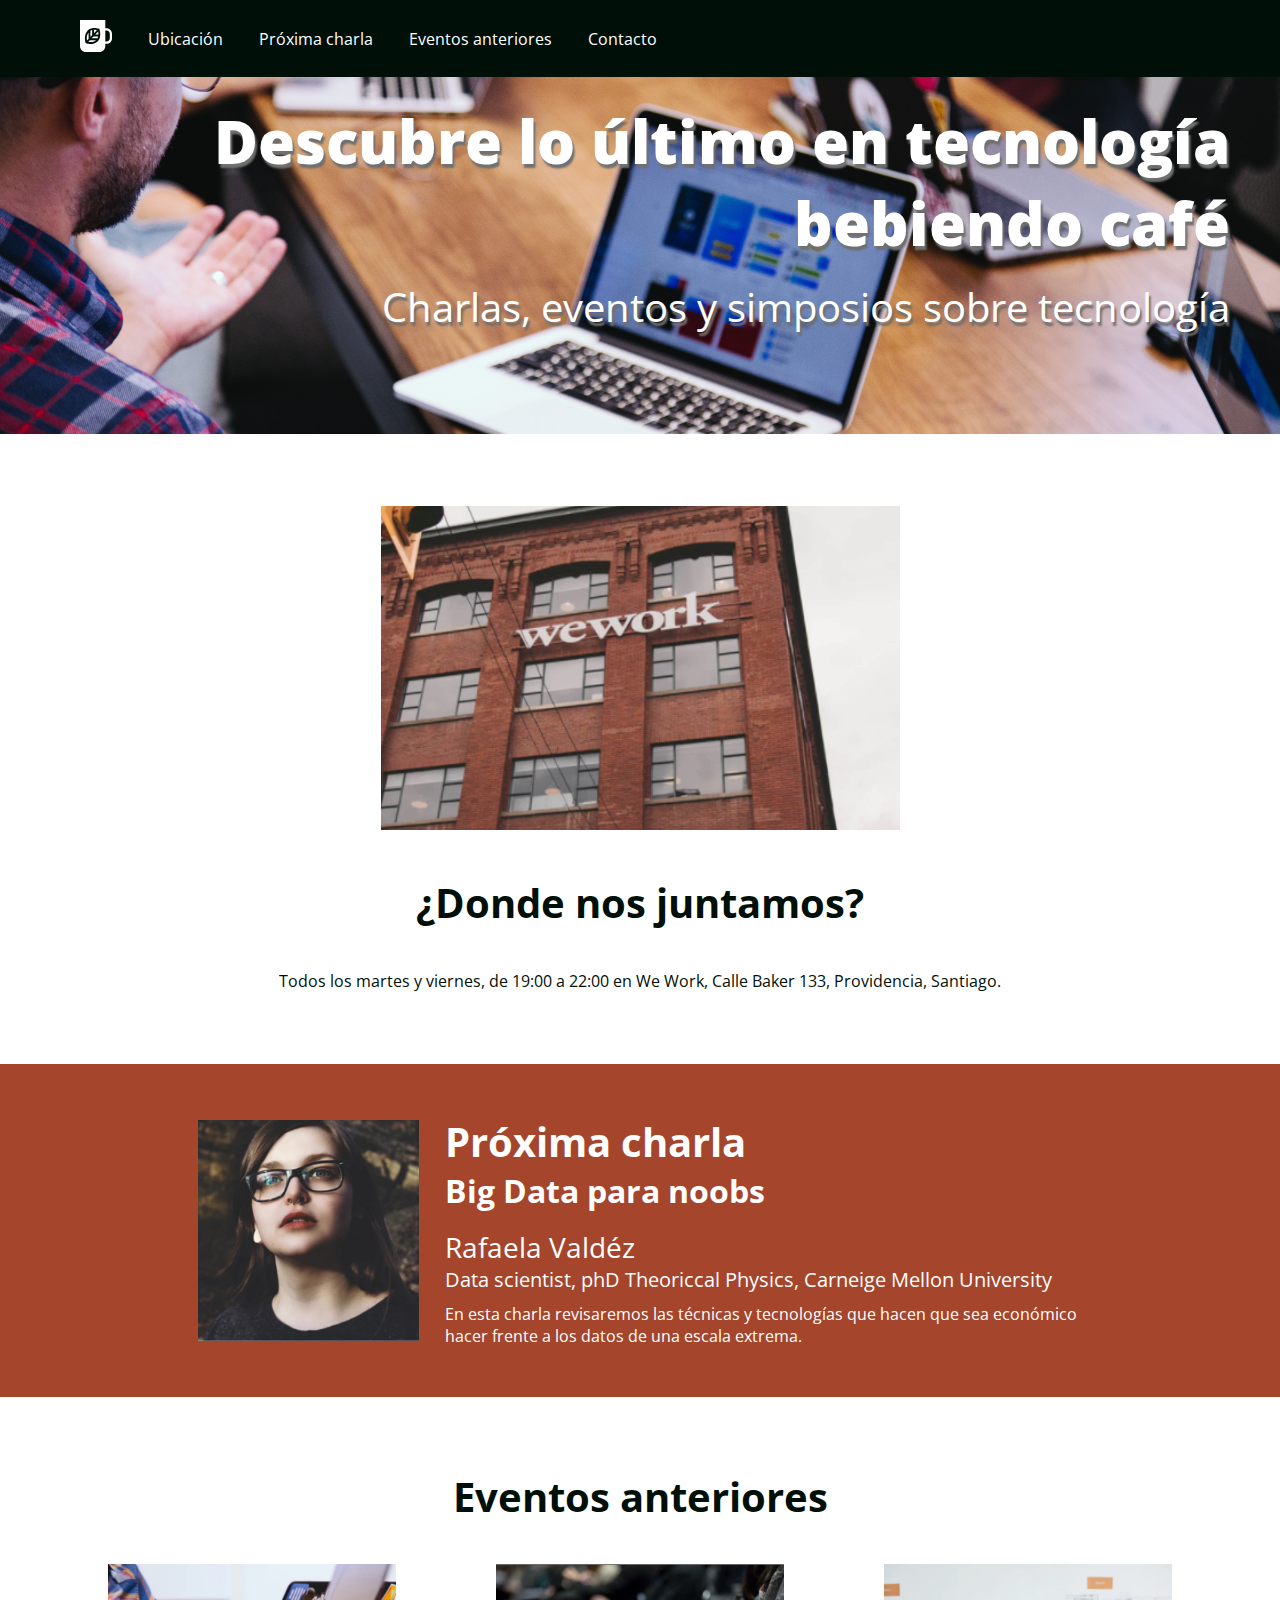
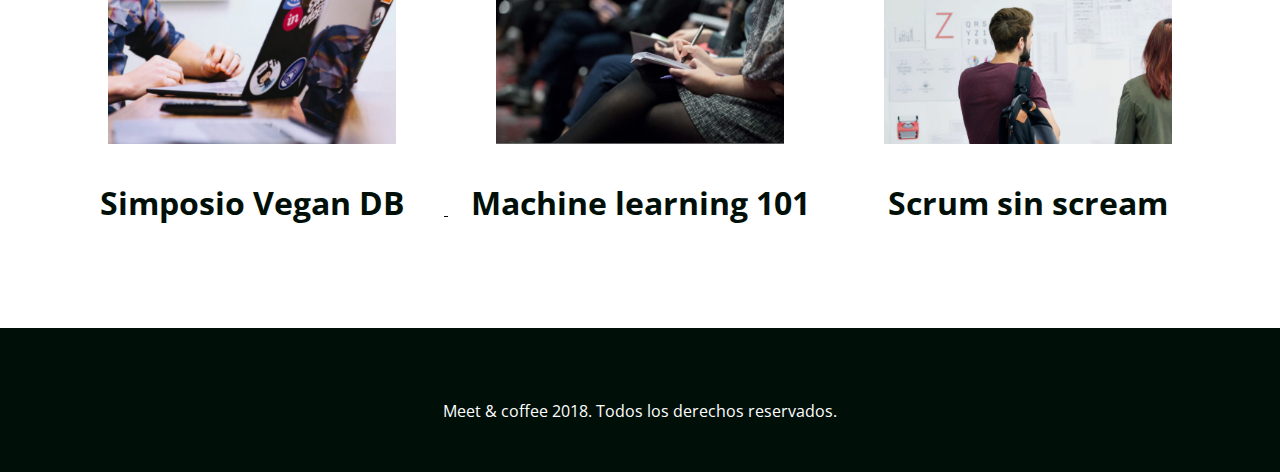
<file: index.html>
<!DOCTYPE html>
<html>
    
<head>
    <meta charset="UTF-8">
    <meta name="viewport" content="width=device-width, initial-scale=1.0">
    <meta name="author" content="Alexandra Álvarez">    
    <meta name="description" content="Comparte tus conocimientos tomando café">    
    <meta name="keywords" content="charlas, eventos, simposios, tecnología, co-work"> 
    <link rel="shortcut icon" type="image/png" href="assets/img/favicon.png">
    <link rel="stylesheet" href="assets/css/style.css">
    <link href="https://fonts.googleapis.com/css?family=Open+Sans:400,700,800" rel="stylesheet">
    <link rel="stylesheet" href="https://use.fontawesome.com/releases/v5.6.3/css/all.css" integrity="sha384-UHRtZLI+pbxtHCWp1t77Bi1L4ZtiqrqD80Kn4Z8NTSRyMA2Fd33n5dQ8lWUE00s/" crossorigin="anonymous">

    <title>Meet & Coffee</title>
</head>
<body>

    <nav class="oscuro">
      <ul>
        <li class="icono">
            <a href="#inicio">
                <svg xmlns="http://www.w3.org/2000/svg" viewBox="0 0 44 44">
                    <path d="M11.8 26l-2.2 2.3c-.5-2.9-.7-7.5 2.2-11.2V26zm-.4 4.1c2.7.5 7.2.7 10.6-2.3h-8.5l-2.1 2.3zm5.3-16.2c-.8.2-1.7.5-2.4.9v8.5l2.4-2.6v-6.8zm2.5-.3v4.6l4-4.2c-1.1-.3-2.5-.5-4-.4zM16 25.2h8.1c.4-.8.7-1.7.9-2.6h-6.6L16 25.2zm28-6.1V25c0 4.3-3.3 7.8-7.4 7.8h-1.8v2.9c0 4.6-3.6 8.3-7.9 8.3h-19C3.6 44 0 40.3 0 35.7V0h34.8v11.4h1.8c4.1 0 7.4 3.5 7.4 7.7zm-16.2.9c.1-2.6-.4-5-.8-6.4-.2-.9-.4-1.4-.4-1.4s-.5-.2-1.4-.4c-1.4-.4-3.6-.9-6.1-.8-.8 0-1.7.1-2.5.3-.8.2-1.6.4-2.4.7-.9.4-1.7.8-2.5 1.5-.6.5-1.1 1-1.6 1.6-4.5 5.4-3.4 12.5-2.6 15.5.2.9.4 1.4.4 1.4s.5.2 1.4.4c2.8.8 9.6 2 14.7-2.7.6-.5 1.1-1.1 1.5-1.7.6-.8 1-1.7 1.4-2.6.3-.8.5-1.7.7-2.6.1-1.1.2-1.9.2-2.8zm13.2-.9c0-2.6-2-4.6-4.4-4.6h-1.8v15.1h1.8c2.4 0 4.4-2.1 4.4-4.6v-5.9zM21 20h4.4c0-1.6-.1-3-.4-4.2L21 20z" />
                </svg>
            </a>
        </li>
        <li><a href="#ubicacion">Ubicación</a></li>
        <li><a href="#proxima-charla">Próxima charla</a> </li>
        <li><a href="#eventos">Eventos anteriores</a></li>
        <li><a href="#contacto">Contacto</a></li>
      </ul>
    </nav>

    <header id="inicio" class="hero-section">
      <h1>Descubre lo último en tecnología bebiendo café</h1>
      <h2 class="subtitulo">Charlas, eventos y simposios sobre tecnología</h2>
    </header>

    <section id="ubicacion">
      <img src="assets/img/we-work.jpg" alt="We work location">
      <h2>¿Donde nos juntamos?</h2>
      <p>Todos los martes y viernes, de 19:00 a 22:00 en We Work, Calle Baker 133, Providencia, Santiago.</p>
    </section>

    <section id="proxima-charla" class="sweet-brown">
      <div class="centrado">
        <img src="assets/img/speaker.jpg" alt="speaker" class="charla-speaker">
        <div class="charla-texto">
          <h2>Próxima charla</h2>
          <h3>Big Data para noobs</h3>
          <h4>Rafaela Valdéz</h4>
          <h5>Data scientist, phD Theoriccal Physics, Carneige Mellon University</h5>
          <p>En esta charla revisaremos las técnicas y tecnologías que hacen que sea económico hacer
            frente a los datos de una escala extrema.</p>
        </div>
      </div>
    </section>

    <section id="eventos">
      <h2>Eventos anteriores</h2>
      <a class="aNosubraya" href="../evento01.html">
        <article class="evento">
          <img src="assets/img/simposio-vegan.jpg" alt="Events simposio vegan">
          <h3>Simposio Vegan DB</h3>
        </article>
      </a>
      
      <article class="evento">
        <img src="assets/img/machine-learning.jpg" alt="machine-learning">
        <h3>Machine learning 101</h3>
      </article>

      <article class="evento">
        <img src="assets/img/scrum-sin-scream.jpg" alt="scrum-sin-scream">
        <h3>Scrum sin scream</h3>
      </article>
    </section>

    <footer id="contacto" class="oscuro">
      <a href="https://github.com"><i class="fab fa-github-square fa-5x"></i></a>
      <a href="https://twitter.com"><i class="fab fa-twitter-square fa-5x"></i></a>
      <a href="https://www.linkedin.com"><i class="fab fa-linkedin fa-5x"></i></a>
      <p>Meet & coffee 2018. Todos los derechos reservados.</p>
    </footer>
  
  </body>
  
  </html>
</file>
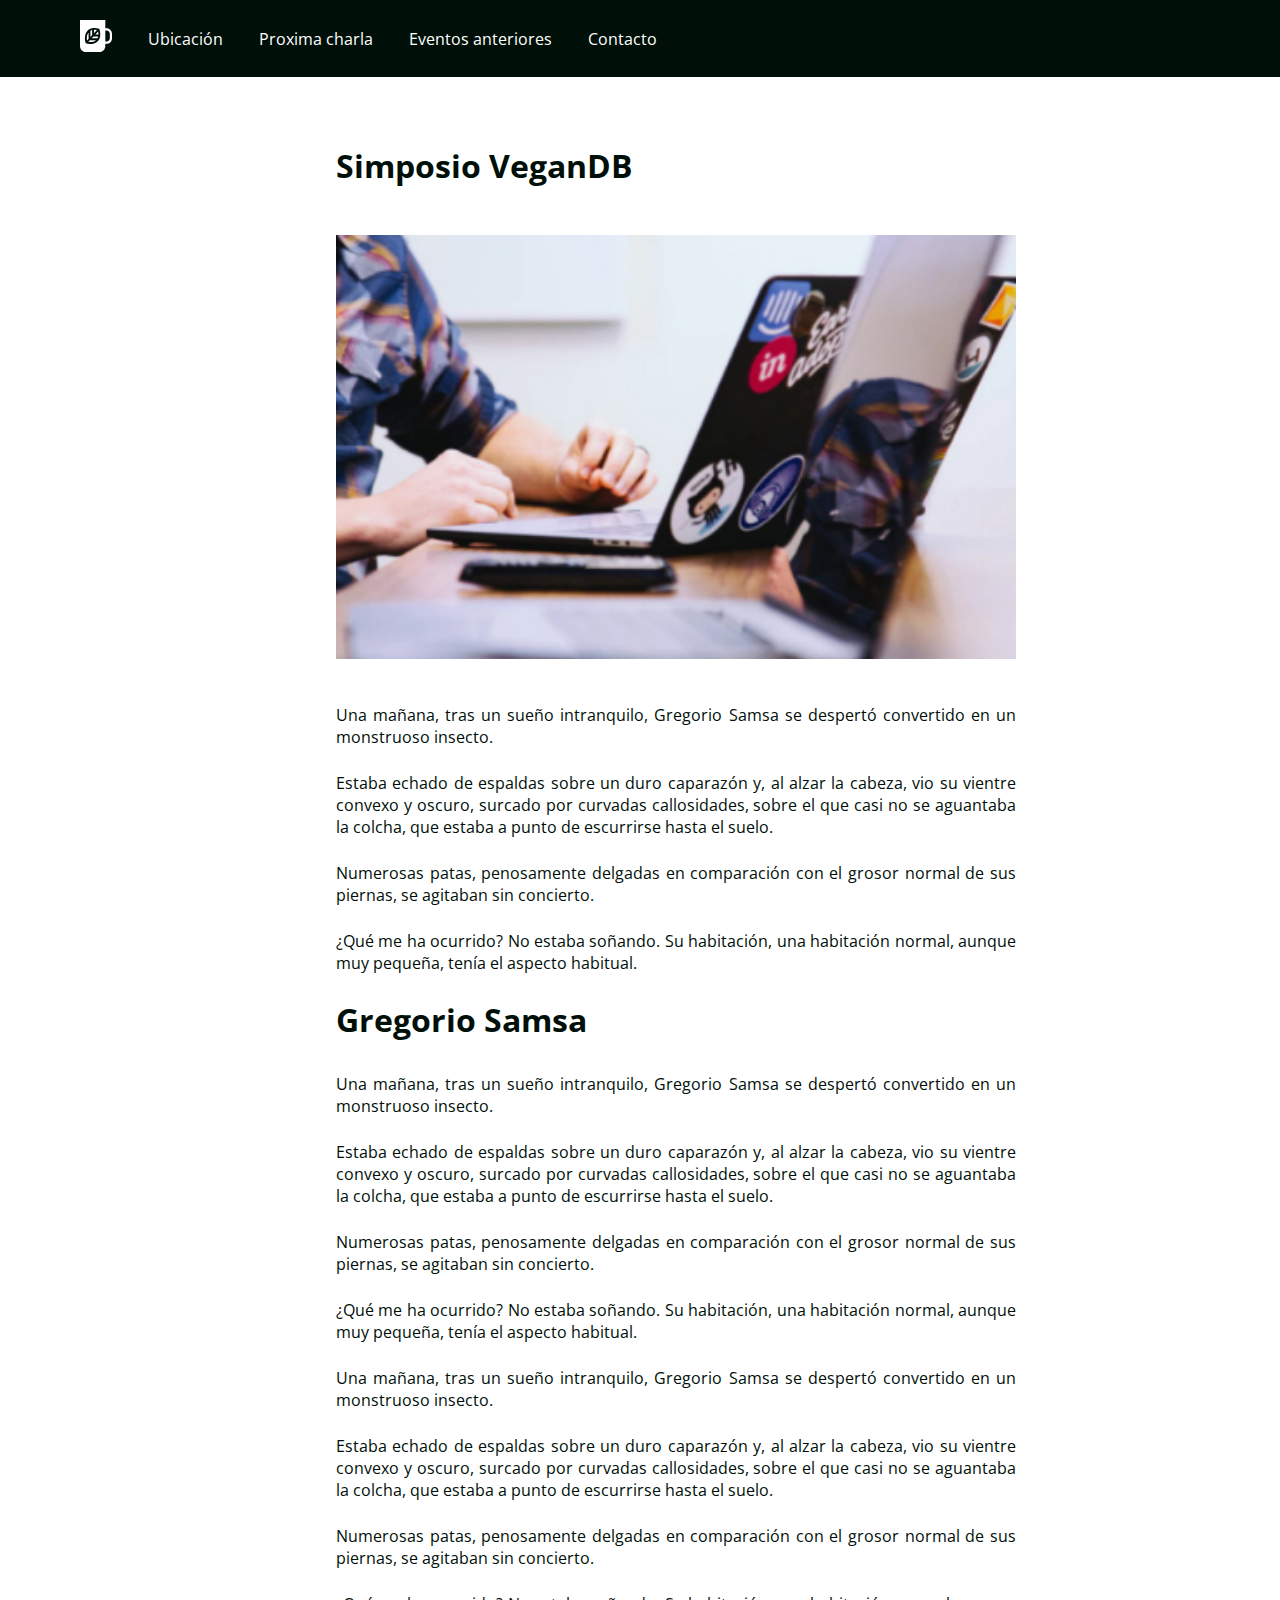
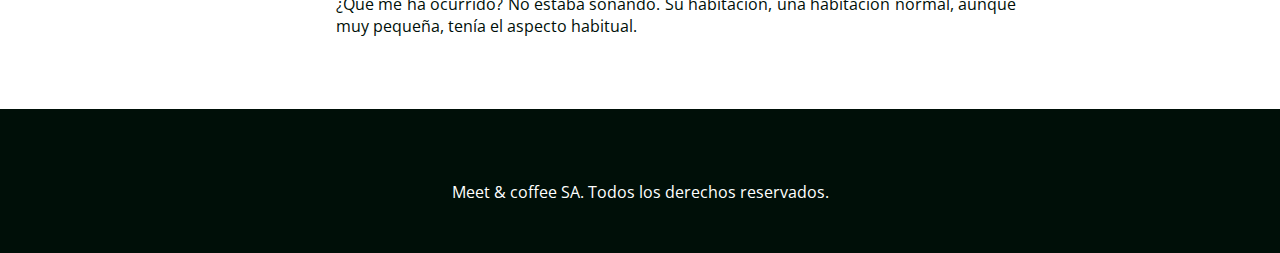
<file: evento01.html>
<!DOCTYPE html>
<html lang="en">
<head>
    <meta charset="UTF-8">
    <meta name="viewport" content="width=device-width, initial-scale=1.0">
    <link rel="shortcut icon" type="image/png" href="assets/img/favicon.png">
    <link rel="stylesheet" href="assets/css/style.css">
    <link href="https://fonts.googleapis.com/css?family=Open+Sans:400,700,800" rel="stylesheet">
    <link rel="stylesheet" href="https://use.fontawesome.com/releases/v5.6.3/css/all.css" integrity="sha384-UHRtZLI+pbxtHCWp1t77Bi1L4ZtiqrqD80Kn4Z8NTSRyMA2Fd33n5dQ8lWUE00s/" crossorigin="anonymous">

    <title>Simposio VeganDB</title>
</head>
<body>
    <nav class="oscuro">
        <ul>
            <li class="icono">
                <a href="index.html">
                    <svg xmlns="http://www.w3.org/2000/svg" viewBox="0 0 44 44"><path d="M11.8 26l-2.2 2.3c-.5-2.9-.7-7.5 2.2-11.2V26zm-.4 4.1c2.7.5 7.2.7 10.6-2.3h-8.5l-2.1 2.3zm5.3-16.2c-.8.2-1.7.5-2.4.9v8.5l2.4-2.6v-6.8zm2.5-.3v4.6l4-4.2c-1.1-.3-2.5-.5-4-.4zM16 25.2h8.1c.4-.8.7-1.7.9-2.6h-6.6L16 25.2zm28-6.1V25c0 4.3-3.3 7.8-7.4 7.8h-1.8v2.9c0 4.6-3.6 8.3-7.9 8.3h-19C3.6 44 0 40.3 0 35.7V0h34.8v11.4h1.8c4.1 0 7.4 3.5 7.4 7.7zm-16.2.9c.1-2.6-.4-5-.8-6.4-.2-.9-.4-1.4-.4-1.4s-.5-.2-1.4-.4c-1.4-.4-3.6-.9-6.1-.8-.8 0-1.7.1-2.5.3-.8.2-1.6.4-2.4.7-.9.4-1.7.8-2.5 1.5-.6.5-1.1 1-1.6 1.6-4.5 5.4-3.4 12.5-2.6 15.5.2.9.4 1.4.4 1.4s.5.2 1.4.4c2.8.8 9.6 2 14.7-2.7.6-.5 1.1-1.1 1.5-1.7.6-.8 1-1.7 1.4-2.6.3-.8.5-1.7.7-2.6.1-1.1.2-1.9.2-2.8zm13.2-.9c0-2.6-2-4.6-4.4-4.6h-1.8v15.1h1.8c2.4 0 4.4-2.1 4.4-4.6v-5.9zM21 20h4.4c0-1.6-.1-3-.4-4.2L21 20z"/></svg>           
                </a>
            </li>
            <li><a href="#">Ubicación</a></li>
            <li><a href="#">Proxima charla</a></li>
            <li><a href="#">Eventos anteriores</a></li>
            <li><a href="#">Contacto</a></li>
        </ul>
    </nav>  

    <article class="content">
        <header>
            <h3>Simposio VeganDB</h3>
            <img src="./assets/img/simposio-vegan.jpg" alt="Un par de computadores portátiles sobre una mesa, una persona tecleando">
        </header>
        <section>
            <p>Una mañana, tras un sueño intranquilo, Gregorio Samsa se despertó convertido en un monstruoso insecto. </p>
            <p>Estaba echado de espaldas sobre un duro caparazón y, al alzar la cabeza, vio su vientre convexo y oscuro, surcado por curvadas callosidades, sobre el que casi no se aguantaba la colcha, que estaba a punto de escurrirse hasta el suelo.</p>
            <p>Numerosas patas, penosamente delgadas en comparación con el grosor normal de sus piernas, se agitaban sin concierto.</p>
            <p>¿Qué me ha ocurrido? No estaba soñando. Su habitación, una habitación normal, aunque muy pequeña, tenía el aspecto habitual.</p>
        </section>
        <header>
            <h3 class="hSamsa">Gregorio Samsa</h3>
        </header>
        <section class="sectn-p2">
            <p>Una mañana, tras un sueño intranquilo, Gregorio Samsa se despertó convertido en un monstruoso insecto. </p>
            <p>Estaba echado de espaldas sobre un duro caparazón y, al alzar la cabeza, vio su vientre convexo y oscuro, surcado por curvadas callosidades, sobre el que casi no se aguantaba la colcha, que estaba a punto de escurrirse hasta el suelo.</p>
            <p>Numerosas patas, penosamente delgadas en comparación con el grosor normal de sus piernas, se agitaban sin concierto.</p>
            <p>¿Qué me ha ocurrido? No estaba soñando. Su habitación, una habitación normal, aunque muy pequeña, tenía el aspecto habitual.</p>
            <p>Una mañana, tras un sueño intranquilo, Gregorio Samsa se despertó convertido en un monstruoso insecto. </p>
            <p>Estaba echado de espaldas sobre un duro caparazón y, al alzar la cabeza, vio su vientre convexo y oscuro, surcado por curvadas callosidades, sobre el que casi no se aguantaba la colcha, que estaba a punto de escurrirse hasta el suelo.</p>
            <p>Numerosas patas, penosamente delgadas en comparación con el grosor normal de sus piernas, se agitaban sin concierto.</p>
            <p>¿Qué me ha ocurrido? No estaba soñando. Su habitación, una habitación normal, aunque muy pequeña, tenía el aspecto habitual.</p>
        </section>
    </article>
    
    <footer id="contacto" class="oscuro">
		<a href="https://github.com"><i class="fab fa-github-square fa-5x"></i></a>
		<a href="https://twitter.com"><i class="fab fa-twitter-square fa-5x"></i></a>
		<a href="https://www.linkedin.com"><i class="fab fa-linkedin fa-5x"></i></a>
	  <p>Meet & coffee SA. Todos los derechos reservados.</p>
	</footer>
</body>
</html>
</file>
<file: assets/css/style.css>
body {
    text-align: center;
    color: #000f08;
    margin: 0;
    font-family: 'Open Sans', sans-serif;
}
body * {
    margin: 0;
    border: 0;
    padding: 0;
}
h1 {
    font-weight: 800;
    font-size: 3.75em;
    margin-bottom: 0.25em;
}
h2 {
    font-weight: 700;
    font-size: 2.5em;
}
h3 {
   font-size: 2em;
}
h4 {
    font-size: 1.75em;
}
h5 {
    font-size: 1.25em;
}
.subtitulo, h4, h5 {
    font-weight: 400;
}
#ubicacion h2 {
    margin: 1em auto;
}
.sweet-brown h3, .sweet-brown h5 {
    margin-bottom: 0.5em;
}
#eventos h2 {
    margin-bottom: 1em;
}
#eventos h3 {
    margin: 1em auto;
}
.oscuro {
    background: #000f08;
    color: #ffffff;
}
.oscuro a {
    color: #ffffff;
    text-decoration: none;
}
.sweet-brown {
    text-align: left;
    background: #a4452c;
    color: #ffffff;
    padding: 3.125rem;
    white-space: nowrap;
}
.hero-section {
    text-align: right;
    background-image: url("../img/bg-hero.png");
    background-repeat: no-repeat;
    background-size: cover;
    color: #ffffff;
    text-shadow: 0.125em 0.25em 0.125em #707070;
    padding: 6.25rem 3.125rem;
}
section, footer {
    margin-top: 4.5rem;
}
footer {
    padding: 3.125rem;
}
.centrado {
    width: 75%;
    margin: 0 auto;
}
.charla-speaker, .charla-texto, .evento {
  display: inline-block;
}
.charla-speaker {
  width: 25%;
  vertical-align: middle;
}
.charla-texto {
  width: 72.5%;
  vertical-align: middle;
  margin-left: 2.5%;
  white-space: normal;
}
.evento {
  width: 30%;
}
.evento img {
  width: 75%;
}
nav {
    text-align: left;
    padding: 1.25rem 4rem;
    position: fixed;
    width: 100vw;
    top: 0;
}
nav ul {
    list-style-type: none;
}
nav ul li {
    display: inline-block;
    margin: 0 1em;
    vertical-align: middle;
}
.icono {
    width: 2rem;
}
.icono svg {
    fill: #ffffff;
}
footer i {
    margin: 0 0.25em 0.5em 0.25em;
}
/*Modificación index*/
#eventos .aNosubraya {
    color: #000f08; 
}
/*Estilos de vista evento01*/
.content {
    text-align: left;
    margin: 9em 21em 0.5em 21em;
    width: 42.5em;
}
.content header h3 {
    margin-bottom: 1.5em;
}
.content header img {
   width: 100%;
}
.content section {
    margin-top: 2.5em;
    text-align: justify;
}
.content section p {
    margin-bottom: 1.5em;
}
.content header .hSamsa {
    margin-bottom: 1em;
}
.content .sectn-p2 {
    margin-top: 0;
}
</file>
